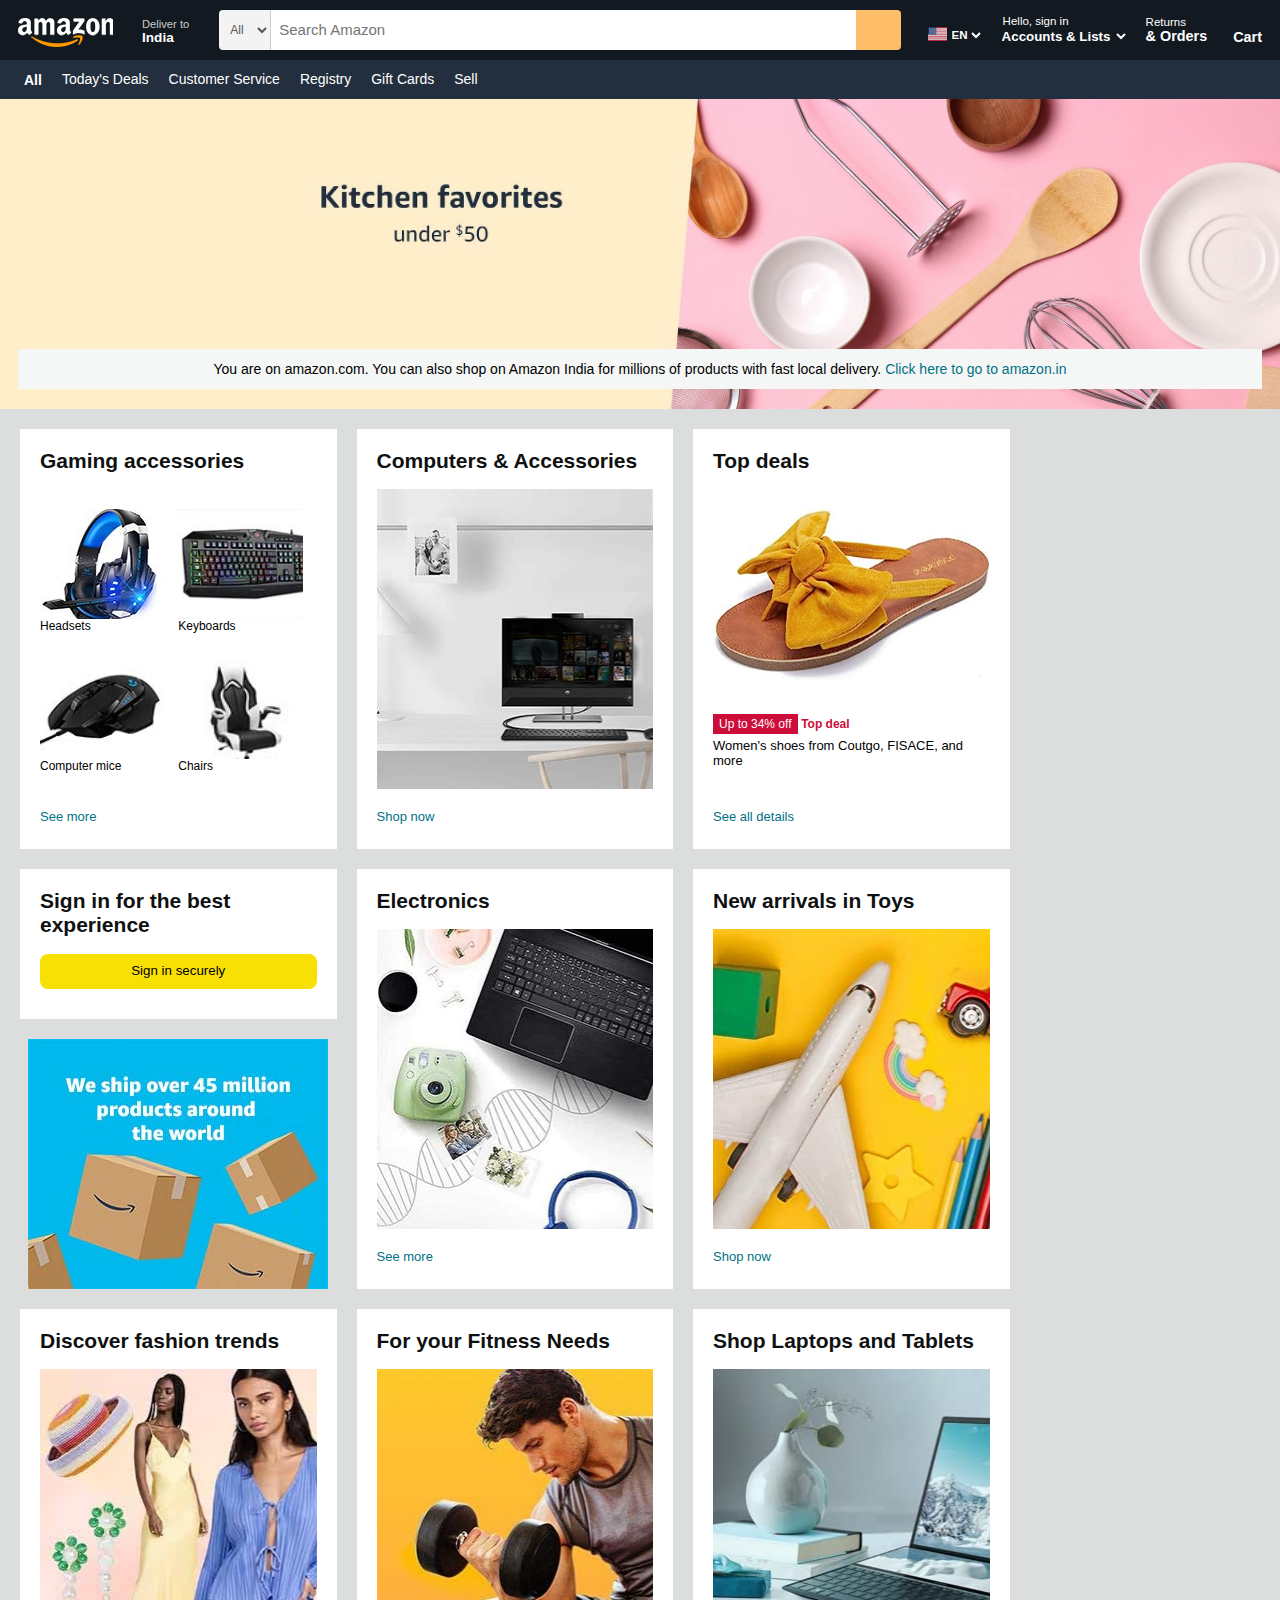
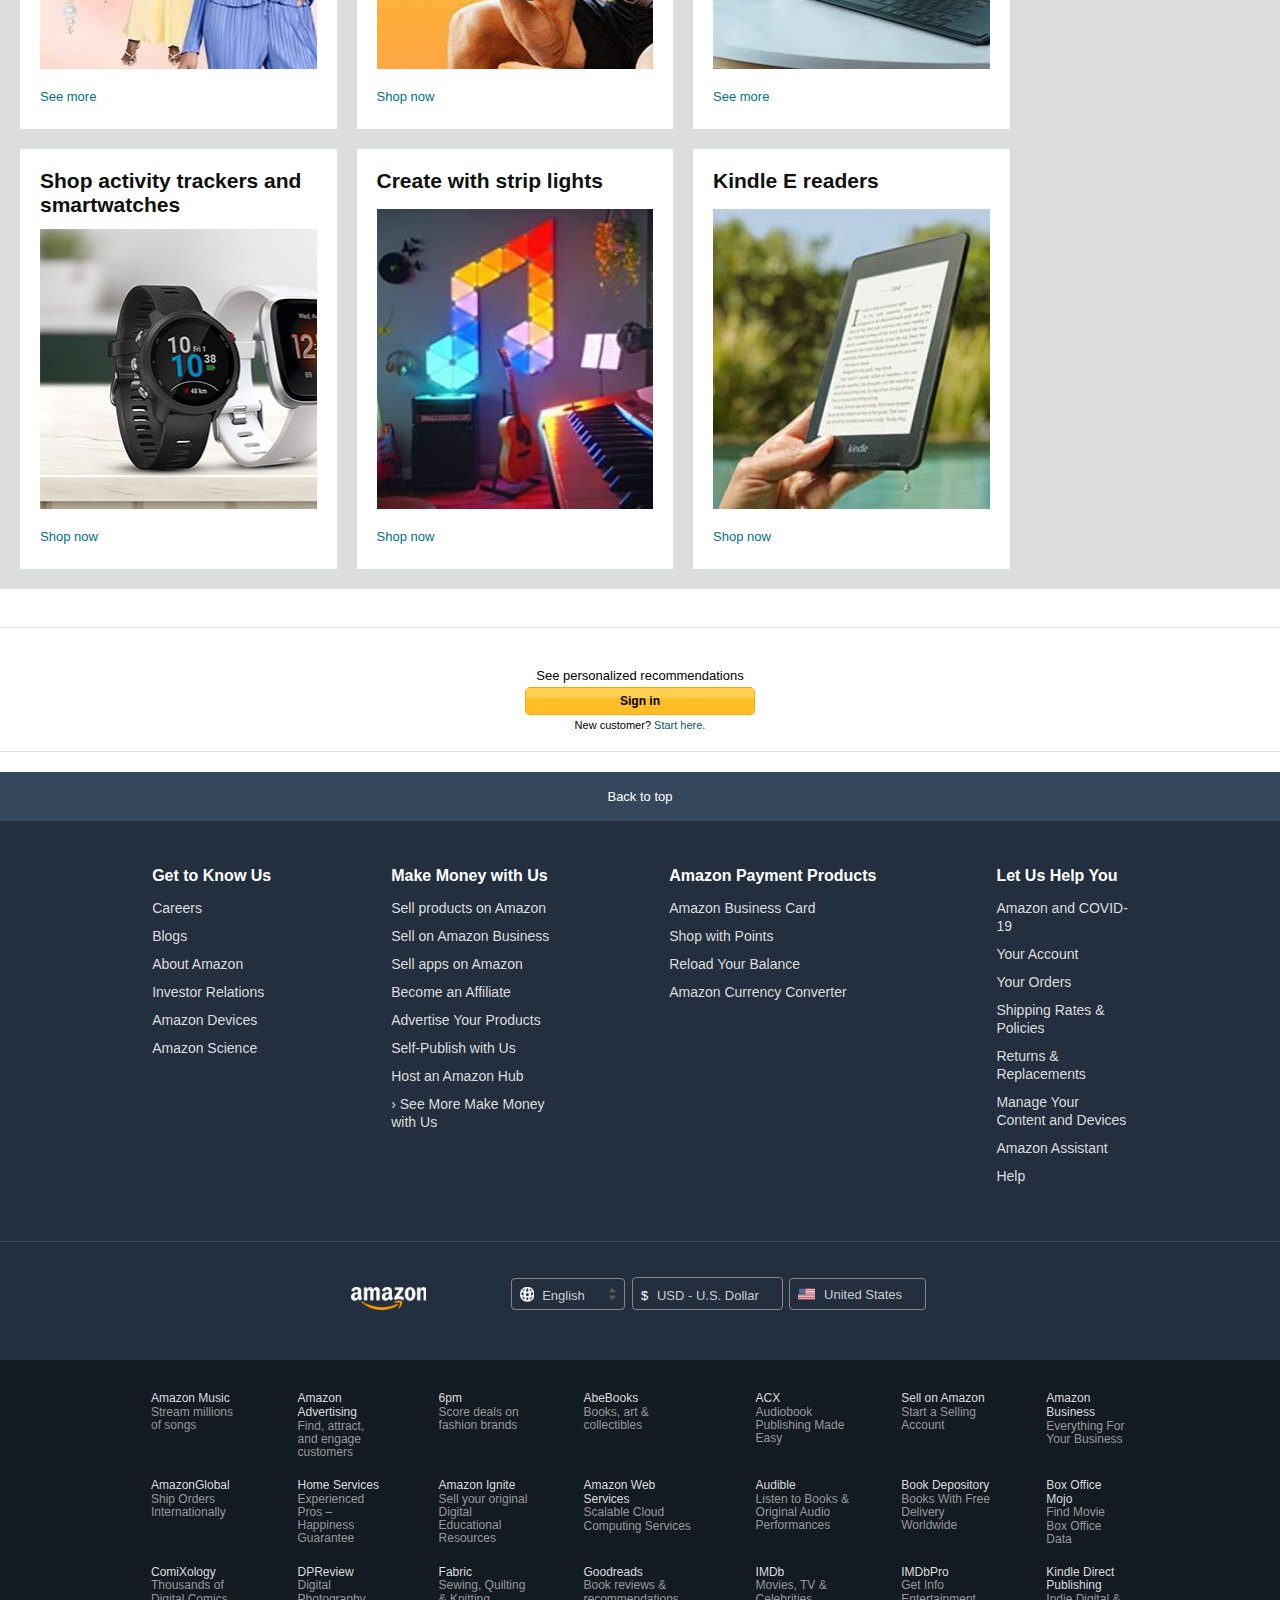
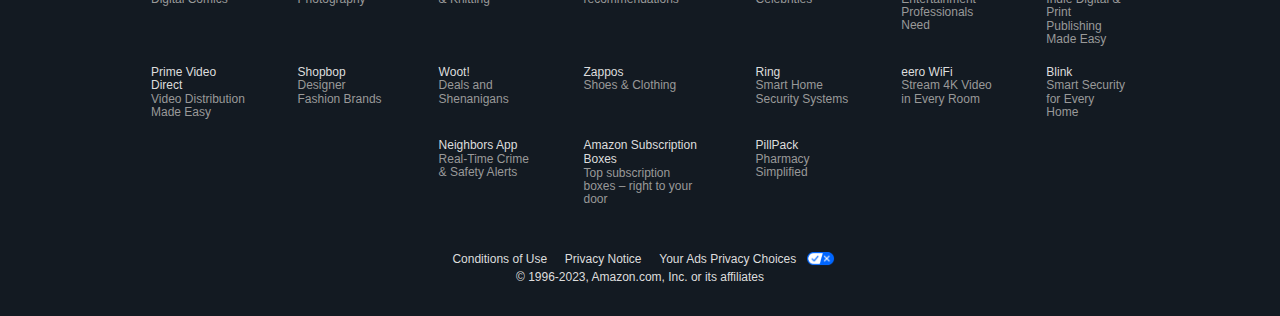
<file: index.html>
<!DOCTYPE html>
<html lang="en">
<head>
    <meta charset="UTF-8">
    <meta http-equiv="X-UA-Compatible" content="IE=edge">
    <meta name="viewport" content="width=device-width, initial-scale=1.0">
    <title>Amazon clone</title>
    <link rel="stylesheet" href="https://cdnjs.cloudflare.com/ajax/libs/font-awesome/6.4.0/css/all.min.css" integrity="sha512-iecdLmaskl7CVkqkXNQ/ZH/XLlvWZOJyj7Yy7tcenmpD1ypASozpmT/E0iPtmFIB46ZmdtAc9eNBvH0H/ZpiBw==" crossorigin="anonymous" referrerpolicy="no-referrer" />
    <link rel="stylesheet" href="style.css">
</head>
<body>
    <div id:"page">
    <header>

        <div class="navbar">

            <div class="nav-left navbar">
                <div class="'amazon' nav"><a href="https://www.amazon.com/"><div class="logo border"><div class="logopic"></div></div></a></div>
                <div class="location border">
                    <div class="loc-sym"><i class="fa-solid fa-location-dot"></i></div>
                    <div class="loc-inf" style="margin-right:5px">
                        <p class="to">Deliver to</p>
                        <p class="place">India</p>
                    </div>
                </div>
            </div>

            <div class="search navbar">
                <div class="searchbar">
                    <div class="search-select"><select name="category" id="select category"><option>All</option></select></div>
                    <div class="search-input"><input type="text" placeholder="Search Amazon"></div>
                    <div class="search-button"><button><i class="fa-solid fa-magnifying-glass"></i></button></div>
                </div>
            </div>

            <div class="lang border">
                <div class="flag"></div>
                <select>
                    <option>EN</option>
                </select>
            </div>

            <div class="signin border">
                <p>Hello, sign in</p>
                <select>
                    <option>
                        Accounts & Lists
                    </option>
                </select>
            </div>

            <div class="retorders border">
                <p class="returns">Returns</p>
                <p class="orders">& Orders</p>
            </div>

            <div class="cart border">
                <div class="cartlogo"><i class="fa-solid fa-cart-shopping"></i></div>
                <p>Cart</p>
            </div>

        </div>

        <div class="panel">
            <div class="options">
                <div class="All border"><i class="fa-solid fa-bars"></i>All</div>
                <p class="border">Today's Deals</p>
                <p class="border">Customer service</p>
                <p class="border">Registry</p>
                <p class="border">gift cards</p>
                <p class="border">sell</p>
            </div>
        </div>
    
    </header>
    <section class="content">

        <div class="hero">
            <a id="herolink" href="https://www.amazon.com/s?k=kitchen&rh=p_36%3A-5000&_encoding=UTF8&crid=3T9EH9JRSQV3Q&pd_rd_r=b21d487d-eb4d-46ff-9437-5f9830f3f4e5&pd_rd_w=xRgkP&pd_rd_wg=AgxT0&pf_rd_p=6495adb3-7346-40dc-9baa-c15e82da1fd7&pf_rd_r=EFA6SX6X8SFXV5DTZ573&qid=1686341204&rnid=386465011&sprefix=kitchen%2Caps%2C162&ref=pd_gw_unk"><div id="herolink"></div></a>
            <div class="herotxt">
                <p>You are on amazon.com. You can also shop on Amazon India for millions of products with fast local delivery.
                <a href="https://www.amazon.in/?ref=aisgw_intl_stripe_in">Click here to go to amazon.in</a></p>
            </div>
        </div>

        <div class="contentsection">

            <div class="box">
                <h2>Gaming accessories</h2>
                <div class="items game">
                    <a href="https://www.amazon.com/s?k=gaming+headsets&pd_rd_r=6a30ba29-97d3-4631-b736-af09f21a4bb1&pd_rd_w=kmcFr&pd_rd_wg=Wn83r&pf_rd_p=12129333-2117-4490-9c17-6d31baf0582a&pf_rd_r=KD8485306F1CSF0477N8&ref=pd_gw_unk"><div class="headset"></div><p>Headsets</p></a>
                    <a href="https://www.amazon.com/s?k=gaming+mouse&pd_rd_r=6a30ba29-97d3-4631-b736-af09f21a4bb1&pd_rd_w=kmcFr&pd_rd_wg=Wn83r&pf_rd_p=12129333-2117-4490-9c17-6d31baf0582a&pf_rd_r=KD8485306F1CSF0477N8&ref=pd_gw_unk"><div class="mice"></div><p>Computer mice</p></a>
                    <a href="https://www.amazon.com/s?k=gaming+keyboard&pd_rd_r=6a30ba29-97d3-4631-b736-af09f21a4bb1&pd_rd_w=kmcFr&pd_rd_wg=Wn83r&pf_rd_p=12129333-2117-4490-9c17-6d31baf0582a&pf_rd_r=KD8485306F1CSF0477N8&ref=pd_gw_unk"><div class="keyboard"></div><p>Keyboards</p></a>
                    <a href="https://www.amazon.com/s?k=gaming+chairs&pd_rd_r=6a30ba29-97d3-4631-b736-af09f21a4bb1&pd_rd_w=kmcFr&pd_rd_wg=Wn83r&pf_rd_p=12129333-2117-4490-9c17-6d31baf0582a&pf_rd_r=KD8485306F1CSF0477N8&ref=pd_gw_unk"><div class="chairs"></div><p>Chairs</p></a>
                </div>
                <a href="https://www.amazon.com/b?node=23508887011&pf_rd_r=NDX1NRS4V89JHSKTRHM5&pf_rd_p=12129333-2117-4490-9c17-6d31baf0582a&pd_rd_r=50fea544-c6dd-402d-8147-ef53af3f2654&pd_rd_w=xqJVJ&pd_rd_wg=hiuyq&ref_=pd_gw_unk"><div>See more</div></a>
            </div>

            <div class="box">
                <h2>Computers & Accessories</h2>
                <div class="items"><a href="https://www.amazon.com/s?k=computers+and+accessories&sprefix=computers+and+,aps,344&ref=nb_sb_ss_ts-doa-p_1_14"><div class="comp"></div></a></div>
                <a href="https://www.amazon.com/s?k=computers+and+accessories&sprefix=computers+and+%2Caps%2C344&ref=nb_sb_ss_ts-doa-p_1_14"><div>Shop now</div></a>
            </div>

            <div class="box">
                <h2>Top deals</h2>
                <a id="topda" href="https://www.amazon.com/deal/86924c50/?_encoding=UTF8&moreDeals=a192ebd8%2C762c493b%2C918396e7%2Cf6ea50ea%2C64f189a5%2C25be8738%2Cd8be7665%2C7659dee4%2Ce451f4e0%2C3ec564f3%2Ccc7dd8d0%2C4c9ead63%2C64662fae&_ref=dlx_gate_dd_dcl_tlt_25be8738_dt&pd_rd_w=ohLDj&content-id=amzn1.sym.def2f06c-d9a7-4927-8433-aa333a9fca53&pf_rd_p=def2f06c-d9a7-4927-8433-aa333a9fca53&pf_rd_r=WJC20XKQH4K8BRQEDJVA&pd_rd_wg=qPRf1&pd_rd_r=fbaaafd5-9351-4f66-905f-695e01413b3d&ref_=pd_gw_unk"><div class="topd items">
                    <div class="topdeal"></div>
                    <span class="topdeal-red">
                        <span class="redbox">Up to 34% off</span>
                        <span class="redtxt">Top deal</span>
                    </span>
                    <p>Women's shoes from Coutgo, FISACE, and more</p>
                </div></a>
                <a href="https://www.amazon.com/gp/goldbox/?ie=UTF8&ref_=nav_cs_gb&_ref=dlx_gate_dd_dcl_vai_dt&pd_rd_w=ARAet&content-id=amzn1.sym.def2f06c-d9a7-4927-8433-aa333a9fca53&pf_rd_p=def2f06c-d9a7-4927-8433-aa333a9fca53&pf_rd_r=NDX1NRS4V89JHSKTRHM5&pd_rd_wg=hiuyq&pd_rd_r=50fea544-c6dd-402d-8147-ef53af3f2654"><div>See all details</div></a>
            </div>

            <div class="box sig1">
                <!-- <h2>Health & Personal Care</h2>
                <div class="items"><div class="health"></div></div>
                <a href="https://www.amazon.com/s?i=specialty-aps&bbn=16225006011&rh=n%3A%2116225006011%2Cn%3A3777891&_encoding=UTF8&content-id=amzn1.sym.eab778f7-37cf-4c6b-9552-5370900592a9&pd_rd_r=50fea544-c6dd-402d-8147-ef53af3f2654&pd_rd_w=SyAvo&pd_rd_wg=hiuyq&pf_rd_p=eab778f7-37cf-4c6b-9552-5370900592a9&pf_rd_r=NDX1NRS4V89JHSKTRHM5&ref=pd_gw_unk"><div>Shop now</div></a> -->
                <div class="sig2">
                    <h2>Sign in for the best experience</h2>
                    <a href="https://www.amazon.com/ap/signin?openid.mode=checkid_setup&openid.ns=http%3A%2F%2Fspecs.openid.net%2Fauth%2F2.0&openid.return_to=https%3A%2F%2Fwww.amazon.com%2Fref%3Dgw_sgn_ib%3F_encoding%3DUTF8%26pf_rd_p%3Df6fa1414-9a03-4a77-b33f-48ca75d19e5a%26pd_rd_wg%3DovQr7%26pf_rd_r%3DR3B9W7VB21EW4STX1FW7%26content-id%3Damzn1.sym.f6fa1414-9a03-4a77-b33f-48ca75d19e5a%26pd_rd_w%3DFeTLU%26painterId%3Dsign-in-v2%26pd_rd_r%3Df82fed04-9104-424b-9822-6a784595a5d6&openid.assoc_handle=usflex&openid.pape.max_auth_age=0&pf_rd_r=KD8485306F1CSF0477N8&pf_rd_p=f6fa1414-9a03-4a77-b33f-48ca75d19e5a&pd_rd_r=6a30ba29-97d3-4631-b736-af09f21a4bb1&pd_rd_w=KBJL1&pd_rd_wg=Wn83r&ref_=pd_gw_unk"><button class="signin-button">Sign in securely</button></a>
                </div>
                <div class="sig3">
                    <a href="https://www.amazon.com/b?node=20338496011&pf_rd_r=KD8485306F1CSF0477N8&pf_rd_p=065954c4-0ac1-4828-af9d-e0837e56f827&pd_rd_r=6a30ba29-97d3-4631-b736-af09f21a4bb1&pd_rd_w=l8p0I&pd_rd_wg=Wn83r&ref_=pd_gw_unk"><div class="add"><img src="adds.jpg"></div></a>
                </div>
            </div>

            <div class="box">
                <h2>Electronics</h2>
                <div class="items"><a href="https://www.amazon.com/s?k=electronics&crid=FLL0B7RJH8B4&sprefix=electronic,aps,435&ref=nb_sb_noss_1"><div class="electronics"></div></a></div>
                <a href="https://www.amazon.com/s?k=electronics&crid=FLL0B7RJH8B4&sprefix=electronic%2Caps%2C435&ref=nb_sb_noss_1"><div>See more</div></a>
            </div>

            <div class="box">
                <h2>New arrivals in Toys</h2>
                <div class="items"><a href="https://www.amazon.com/s?k=toys&s=date-desc-rank&_encoding=UTF8&content-id=amzn1.sym.779cadfb-bc4d-465d-931f-0b68c1ba5cd5&pd_rd_r=d4f8fa58-ef2f-4106-bdeb-706d2cc166b7&pd_rd_w=sByMv&pd_rd_wg=MUJob&pf_rd_p=779cadfb-bc4d-465d-931f-0b68c1ba5cd5&pf_rd_r=KD8485306F1CSF0477N8&qid=1632870778&ref=pd_gw_unk"><div class="toys"></div></a></div>
                <a href="https://www.amazon.com/s?k=toys&s=date-desc-rank&_encoding=UTF8&content-id=amzn1.sym.779cadfb-bc4d-465d-931f-0b68c1ba5cd5&pd_rd_r=39ae0435-a454-4107-9173-f22cdc01f3f2&pd_rd_w=z51E4&pd_rd_wg=dhEbY&pf_rd_p=779cadfb-bc4d-465d-931f-0b68c1ba5cd5&pf_rd_r=V8JSE3A922CA5CWH7SF4&qid=1632870778&ref=pd_gw_unk"><div>Shop now</div></a>
            </div>

            <div class="box">
                <h2>Discover fashion trends</h2>
                <div class="items"><a href="https://www.amazon.com/s?k=spring+fashion+trends&_encoding=UTF8&content-id=amzn1.sym.b14a5e39-de66-4033-bb36-c04fed7f5597&crid=27JAPFCJF50YO&pd_rd_r=5dfb1f29-22a8-47e2-8374-dce56b0127a9&pd_rd_w=1NbA8&pd_rd_wg=ry27o&pf_rd_p=b14a5e39-de66-4033-bb36-c04fed7f5597&pf_rd_r=EFA6SX6X8SFXV5DTZ573&sprefix=spring+fashion+trends%2Caps%2C174&ref=pd_gw_unk"><div class="clothes"></div></a></div>
                <a href="https://www.amazon.com/s?k=spring+fashion+trends&_encoding=UTF8&content-id=amzn1.sym.b14a5e39-de66-4033-bb36-c04fed7f5597&crid=27JAPFCJF50YO&pd_rd_r=39ae0435-a454-4107-9173-f22cdc01f3f2&pd_rd_w=diayd&pd_rd_wg=dhEbY&pf_rd_p=b14a5e39-de66-4033-bb36-c04fed7f5597&pf_rd_r=V8JSE3A922CA5CWH7SF4&sprefix=spring+fashion+trends%2Caps%2C174&ref=pd_gw_unk"><div>See more</div></a>
            </div>

            <div class="box">
                <h2>For your Fitness Needs</h2>
                <div class="items"><a href="https://www.amazon.com/s?k=work+from+home+fitness&_encoding=UTF8&content-id=amzn1.sym.2c73d1ae-9178-422f-ae3b-1b5628bd95bb&pd_rd_r=5dfb1f29-22a8-47e2-8374-dce56b0127a9&pd_rd_w=Gjpei&pd_rd_wg=ry27o&pf_rd_p=2c73d1ae-9178-422f-ae3b-1b5628bd95bb&pf_rd_r=EFA6SX6X8SFXV5DTZ573&ref=pd_gw_unk"><div class="fitness"></div></a></div>
                <a href="https://www.amazon.com/s?k=work+from+home+fitness&_encoding=UTF8&content-id=amzn1.sym.2c73d1ae-9178-422f-ae3b-1b5628bd95bb&pd_rd_r=39ae0435-a454-4107-9173-f22cdc01f3f2&pd_rd_w=zCrFC&pd_rd_wg=dhEbY&pf_rd_p=2c73d1ae-9178-422f-ae3b-1b5628bd95bb&pf_rd_r=V8JSE3A922CA5CWH7SF4&ref=pd_gw_unk"><div>Shop now</div></a>
            </div>

            <div class="box">
                <h2>Shop Laptops and Tablets</h2>
                <div class="items"><a href="https://www.amazon.com/s?bbn=16225007011&rh=n%3A16225007011%2Cn%3A13896617011&dc&_encoding=UTF8&content-id=amzn1.sym.5b7fc375-ab40-4cc0-8c62-01d4de8b648d&fst=as%3Aoff&pd_rd_r=5dfb1f29-22a8-47e2-8374-dce56b0127a9&pd_rd_w=f5b6C&pd_rd_wg=ry27o&pf_rd_p=5b7fc375-ab40-4cc0-8c62-01d4de8b648d&pf_rd_r=EFA6SX6X8SFXV5DTZ573&qid=1602294815&rnid=16225007011&ref=pd_gw_unk"><div class="laptops"></div></a></div>
                <a href="https://www.amazon.com/s?bbn=16225007011&rh=n%3A16225007011%2Cn%3A13896617011&dc&_encoding=UTF8&content-id=amzn1.sym.5b7fc375-ab40-4cc0-8c62-01d4de8b648d&fst=as%3Aoff&pd_rd_r=39ae0435-a454-4107-9173-f22cdc01f3f2&pd_rd_w=W1aYO&pd_rd_wg=dhEbY&pf_rd_p=5b7fc375-ab40-4cc0-8c62-01d4de8b648d&pf_rd_r=V8JSE3A922CA5CWH7SF4&qid=1602294815&rnid=16225007011&ref=pd_gw_unk"><div>See more</div></a>
            </div>

            <div class="box">
                <h2>Shop activity trackers and smartwatches</h2>
                <div class="items"><a class="smartwatches" href="https://www.amazon.com/s?k=activity+trackers+and+smartwatches&_encoding=UTF8&content-id=amzn1.sym.33f8f65b-b95c-44af-8b89-e59e69e79828&pd_rd_r=5dfb1f29-22a8-47e2-8374-dce56b0127a9&pd_rd_w=pV6Vi&pd_rd_wg=ry27o&pf_rd_p=33f8f65b-b95c-44af-8b89-e59e69e79828&pf_rd_r=EFA6SX6X8SFXV5DTZ573&ref=pd_gw_unk"></a></div>
                <a href="https://www.amazon.com/s?k=activity+trackers+and+smartwatches&_encoding=UTF8&content-id=amzn1.sym.33f8f65b-b95c-44af-8b89-e59e69e79828&pd_rd_r=39ae0435-a454-4107-9173-f22cdc01f3f2&pd_rd_w=fITII&pd_rd_wg=dhEbY&pf_rd_p=33f8f65b-b95c-44af-8b89-e59e69e79828&pf_rd_r=V8JSE3A922CA5CWH7SF4&ref=pd_gw_unk"><div>Shop now</div></a>
            </div>

            <div class="box">
                <h2>Create with strip lights</h2>
                <div class="items"><a href="https://www.amazon.com/s?k=strip+lighting&_encoding=UTF8&content-id=amzn1.sym.7738c60e-a1c7-4678-9812-5d82959d511c&pd_rd_r=5dfb1f29-22a8-47e2-8374-dce56b0127a9&pd_rd_w=9HwYr&pd_rd_wg=ry27o&pf_rd_p=7738c60e-a1c7-4678-9812-5d82959d511c&pf_rd_r=EFA6SX6X8SFXV5DTZ573&ref=pd_gw_unk"><div class="lights"></div></a></div>
                <a href="https://www.amazon.com/s?k=strip+lighting&_encoding=UTF8&content-id=amzn1.sym.7738c60e-a1c7-4678-9812-5d82959d511c&pd_rd_r=39ae0435-a454-4107-9173-f22cdc01f3f2&pd_rd_w=Wt3Pq&pd_rd_wg=dhEbY&pf_rd_p=7738c60e-a1c7-4678-9812-5d82959d511c&pf_rd_r=V8JSE3A922CA5CWH7SF4&ref=pd_gw_unk"><div>Shop now</div></a>
            </div>

            <div class="box">
                <h2>Kindle E readers</h2>
                <div class="items"><a href="https://www.amazon.com/s?k=Kindle+E-readers&_encoding=UTF8&content-id=amzn1.sym.b9deb6fa-f7f0-4f9b-bfa0-824f28f79589&pd_rd_r=5dfb1f29-22a8-47e2-8374-dce56b0127a9&pd_rd_w=tqo1R&pd_rd_wg=ry27o&pf_rd_p=b9deb6fa-f7f0-4f9b-bfa0-824f28f79589&pf_rd_r=EFA6SX6X8SFXV5DTZ573&ref=pd_gw_unk"><div class="kindle"></div></a></div>
                <a href="https://www.amazon.com/s?k=Kindle+E-readers&_encoding=UTF8&content-id=amzn1.sym.b9deb6fa-f7f0-4f9b-bfa0-824f28f79589&pd_rd_r=39ae0435-a454-4107-9173-f22cdc01f3f2&pd_rd_w=0Pbo5&pd_rd_wg=dhEbY&pf_rd_p=b9deb6fa-f7f0-4f9b-bfa0-824f28f79589&pf_rd_r=V8JSE3A922CA5CWH7SF4&ref=pd_gw_unk"><div>Shop now</div></a>
            </div>
        </div>

    </section>
    <br>    
    <footer>

        <div class="signin-panel">
            <div class="final-signin">
                <p class="onep">See personalized recommendations</p>
                <button>
                    <a href="https://www.amazon.com/ap/signin?openid.mode=checkid_setup&openid.ns=http%3A%2F%2Fspecs.openid.net%2Fauth%2F2.0&openid.return_to=https%3A%2F%2Fwww.amazon.com%2Fref%3Drhf_sign_in&openid.assoc_handle=usflex&openid.pape.max_auth_age=0">
                        <p>Sign in</p>
                        <div class="orange1"></div>
                        <div class="orange2"></div>
                    </a>
                </button>
                <p class="twop">New customer? <a href="https://www.amazon.com/ap/register?openid.mode=checkid_setup&openid.ns=http%3A%2F%2Fspecs.openid.net%2Fauth%2F2.0&openid.return_to=https%3A%2F%2Fwww.amazon.com%2Fref%3Drhf_sign_in&openid.assoc_handle=usflex">Start here.</a></p>
            </div>
        </div>

        <div id="footer">

            <a href="#" class="backtotop">
                Back to top
            </a>
            
            <div style="background-color: #232f3e">
            <div style="display: table; margin: auto;">
            <div class="moreoptions">
                <div class="list1 list">
                    <p>Get to Know Us</p>
                    <ul>
                    <li><a href="#">Careers</a></li>
                    <li><a href="#">Blogs</a></li>
                    <li><a href="#">About Amazon</a></li>
                    <li><a href="#">Investor Relations</a></li>
                    <li><a href="#">Amazon Devices</a></li>
                    <li><a href="#">Amazon Science</a></li>
                    </ul>
                </div>
                <div class="listspace"></div>
                <div class="list2 list">
                    <p class="lh">Make Money with Us</p>
                    <ul>
                    <li><a href="#">Sell products on Amazon</a></li>
                    <li><a href="#">Sell on Amazon Business</a></li>
                    <li><a href="#">Sell apps on Amazon</a></li>
                    <li><a href="#">Become an Affiliate</a></li>
                    <li><a href="#">Advertise Your Products</a></li>
                    <li><a href="#">Self-Publish with Us</a></li>
                    <li><a href="#">Host an Amazon Hub</a></li>
                    <li><a href="#">› See More Make Money<br>with Us</a></li>
                    </ul>
                </div>
                <div class="listspace"></div>
                <div class="list3 list">
                    <p class="lh">Amazon Payment Products</p>
                    <ul>
                    <li><a href="#">Amazon Business Card</a></li>
                    <li><a href="#">Shop with Points</a></li>
                    <li><a href="#">Reload Your Balance</a></li>
                    <li><a href="#">Amazon Currency Converter</a></li>
                    </ul>
                </div>
                <div class="listspace"></div>
                <div class="list5 list">
                    <p class="lh">Let Us Help You</p>
                    <ul>
                    <li><a href="#">Amazon and COVID-<br>19</a></li>
                    <li><a href="#">Your Account</a></li>
                    <li><a href="#">Your Orders</a></li>
                    <li><a href="#">Shipping Rates &<br>Policies</a></li>
                    <li><a href="#">Returns &<br>Replacements</a></li>
                    <li><a href="#">Manage Your<br>Content and Devices</a></li>
                    <li><a href="#">Amazon Assistant</a></li>
                    <li><a href="#">Help</a></li>
                    </ul>
                </div>
           </div>
           </div>
           </div>

           <div class="fogo">
                <span class="logop"><a href="https://www.amazon.com/?ref_=footer_logo"><div id="l"></div></a></span>
                <a href="https://www.amazon.com/customer-preferences/edit?ie=UTF8&preferencesReturnUrl=%2F&ref_=footer_lang" class="felect">
                    <span class="globe"></span>
                    <span class="english">English</span>
                    <span class="scroll"></span>
                </a>
                <a href="https://www.amazon.com/customer-preferences/edit?ie=UTF8&ref_=footer_cop&preferencesReturnUrl=%2F" class="felect">
                    <span class="dollar">$</span>
                    <span class="usd">USD - U.S. Dollar</span>
                </a>
                <a href="https://www.amazon.com/customer-preferences/country?ie=UTF8&preferencesReturnUrl=%2F&ref_=footer_icp_cp" class="felect">
                    <span class="usflag"></span>
                    <span class="usa">United States</span>
                </a>
           </div>

           <div class="table">

                <table class="lastable">
                    
                    <tr>
                        <td>
                            <a href="#">
                                Amazon Music
                                <span>
                                    Stream millions of songs
                                </span>
                            </a>
                        </td>
                        <td class="tdspace"></td>
                        <td>
                            <a href="#">
                                Amazon Advertising
                                <span>
                                    Find, attract, and engage customers
                                </span>
                            </a>
                        </td>
                        <td class="tdspace"></td>
                        <td>
                            <a href="#">
                                6pm
                                <span>
                                    Score deals on fashion brands
                                </span>
                            </a>
                        </td>
                        <td class="tdspace"></td>
                        <td>
                            <a href="#">
                                AbeBooks
                                <span>
                                    Books, art & collectibles
                                </span>
                            </a>
                        </td>
                        <td class="tdspace"></td>
                        <td>
                            <a href="#">
                                ACX
                                <span>
                                    Audiobook Publishing Made Easy
                                </span>
                            </a>
                        </td>
                        <td class="tdspace"></td>
                        <td>
                            <a href="#">
                                Sell on Amazon
                                <span>
                                    Start a Selling Account
                                </span>
                            </a>
                        </td>
                        <td class="tdspace"></td>
                        <td>
                            <a href="#">
                                Amazon Business
                                <span>
                                    Everything For Your Business
                                </span>
                            </a>
                        </td>
                    </tr>

                    <tr><td class="trspace"></td></tr>

                    <tr>
                        <td>
                            <a href="#">
                                AmazonGlobal
                                <span>
                                    Ship Orders Internationally
                                </span>
                            </a>
                        </td>
                        <td class="tdspace"></td>
                        <td>
                            <a href="#">
                                Home Services
                                <span>
                                    Experienced Pros – Happiness Guarantee
                                </span>
                            </a>
                        </td>
                        <td class="tdspace"></td>
                        <td>
                            <a href="#">
                                Amazon Ignite
                                <span>
                                    Sell your original Digital Educational Resources
                                </span>
                            </a>
                        </td>
                        <td class="tdspace"></td>
                        <td>
                            <a href="#">
                                Amazon Web Services
                                <span>
                                    Scalable Cloud Computing Services
                                </span>
                            </a>
                        </td>
                        <td class="tdspace"></td>
                        <td>
                            <a href="#">
                                Audible
                                <span>
                                    Listen to Books & Original Audio Performances
                                </span>
                            </a>
                        </td>
                        <td class="tdspace"></td>
                        <td>
                            <a href="#">
                                Book Depository
                                <span>
                                    Books With Free Delivery Worldwide
                                </span>
                            </a>
                        </td>
                        <td class="tdspace"></td>
                        <td>
                            <a href="#">
                                Box Office Mojo
                                <span>
                                    Find Movie Box Office Data
                                </span>
                            </a>
                        </td>
                    </tr>

                    <tr><td class="trspace"></td></tr>

                    <tr>
                        <td>
                            <a href="#">
                                ComiXology
                                <span>
                                    Thousands of Digital Comics
                                </span>
                            </a>
                        </td>
                        <td class="tdspace"></td>
                        <td>
                            <a href="#">
                                DPReview
                                <span>
                                    Digital Photography
                                </span>
                            </a>
                        </td>
                        <td class="tdspace"></td>
                        <td>
                            <a href="#">
                                Fabric
                                <span>
                                    Sewing, Quilting & Knitting
                                </span>
                            </a>
                        </td>
                        <td class="tdspace"></td>
                        <td>
                            <a href="#">
                                Goodreads
                                <span>
                                    Book reviews & recommendations
                                </span>
                            </a>
                        </td>
                        <td class="tdspace"></td>
                        <td>
                            <a href="#">
                                IMDb
                                <span>
                                    Movies, TV & Celebrities
                                </span>
                            </a>
                        </td>
                        <td class="tdspace"></td>
                        <td>
                            <a href="#">
                                IMDbPro
                                <span>
                                    Get Info<br>Entertainment Professionals Need
                                </span>
                            </a>
                        </td>
                        <td class="tdspace"></td>
                        <td>
                            <a href="#">
                                Kindle Direct Publishing
                                <span>
                                    Indie Digital & Print Publishing Made Easy
                                </span>
                            </a>
                        </td>
                    </tr>

                    <tr><td class="trspace"></td></tr>

                    <tr>
                        <td>
                            <a href="#">
                                Prime Video Direct
                                <span>
                                    Video Distribution Made Easy
                                </span>
                            </a>
                        </td>
                        <td class="tdspace"></td>
                        <td>
                            <a href="#">
                                Shopbop
                                <span>
                                    Designer Fashion Brands
                                </span>
                            </a>
                        </td>
                        <td class="tdspace"></td>
                        <td>
                            <a href="#">
                                Woot!
                                <span>
                                    Deals and Shenanigans
                                </span>
                            </a>
                        </td>
                        <td class="tdspace"></td>
                        <td>
                            <a href="#">
                                Zappos
                                <span>
                                    Shoes & Clothing
                                </span>
                            </a>
                        </td>
                        <td class="tdspace"></td>
                        <td>
                            <a href="#">
                                Ring
                                <span>
                                    Smart Home Security Systems
                                </span>
                            </a>
                        </td>
                        <td class="tdspace"></td>
                        <td>
                            <a href="#">
                                eero WiFi
                                <span>
                                    Stream 4K Video in Every Room
                                </span>
                            </a>
                        </td>
                        <td class="tdspace"></td>
                        <td>
                            <a href="#">
                                Blink
                                <span>
                                    Smart Security for Every Home
                                </span>
                            </a>
                        </td>
                    </tr>

                    <tr><td class="trspace"></td></tr>

                    <tr>
                        <td>
                            <a href="#">
                                <br>
                                <span>
                                    <br>
                                </span>
                            </a>
                        </td>
                        <td class="tdspace"></td>                        
                        <td>
                            <a href="#">
                                <br>
                                <span>
                                    <br>
                                </span>
                            </a>
                        </td>
                        <td class="tdspace"></td>
                        <td>
                            <a href="#">
                                Neighbors App
                                <span>
                                    Real-Time Crime & Safety Alerts
                                </span>
                            </a>
                        </td>
                        <td class="tdspace"></td>
                        <td>
                            <a href="#">
                                Amazon Subscription Boxes
                                <span>
                                    Top subscription boxes – right to your door
                                </span>
                            </a>
                        </td>
                        <td class="tdspace"></td>
                        <td>
                            <a href="#">
                                PillPack
                                <span>
                                    Pharmacy Simplified
                                </span>
                            </a>
                        </td>
                        <td class="tdspace"></td>
                        <td>
                            <a href="#">
                                <br>
                                <span>
                                    <br>
                                </span>
                            </a>
                        </td>
                        <td class="tdspace"></td>
                        <td>
                            <a href="#">
                                <br>
                                <span>
                                    <br>
                                </span>
                            </a>
                        </td>
                    </tr>

                </table>

           </div>

           <div class="last">
                <p>
                    <a href="#">Conditions of Use</a>
                    <a href="#">Privacy Notice</a>
                    <a href="#">Your Ads Privacy Choices</a>
                    <span class="blite"></span>
                </p>
                <p>
                    © 1996-2023, Amazon.com, Inc. or its affiliates
                </p>
           </div>

        </div>
    </footer>
</div>

</body>
</html>
</file>
<file: style.css>
*
{
    margin: 0;
    font-family: Arial;
    border: border-box;
}

/* navbar */

.navbar
{
    height: 60px;
    background-color: #131921;
    color: white;
    display: flex;
    justify-content: space-evenly;
    align-items: center;
}

.nav-left{
    height: 60px;
    display: flex;
    justify-content: space-evenly;
    align-items: center;
}
.nav
{
    height: 100%;
}

.border
{
    border: 1px solid transparent;
}
.border:hover
{
    border: 1px solid white;
    border-radius: 2px;
}

.logo
{
    padding-left: 5px;
    padding-right: 6px;
    padding-bottom: 8px;
    margin: 4px 0px 0px 12px;
}
.logopic
{
    width: 99px;
    height: 29px;
    background-image: url("amazon.png");
    background-size: contain;
    background-repeat: no-repeat;
    margin-top: 13px;
}

.location
{
    display: flex;
    padding: 8px 7px 8px 0px;
    margin: 5px 3px 5px 5px;
}
.loc-sym
{   
    padding-top: 1rem;
    padding-left: 8px;
    margin-right: 4px;
}
.to
{
    font-size: .7rem;
    margin-top: 3px;
    color: #cccccc;
}
.place
{
    font-size: .85rem;
    font-weight: 700;
}

/* search bar */
.search
{
    flex-grow: 1;
    padding: 0px 6px 0px 4px;
}
.searchbar
{
    height: 40px;
    display: flex;
    margin: 10px;
    border-radius: 4px;
    flex-grow: 1;
}
/* .searchbar:hover
{
    border: 1px solid orange;
    border-radius: 4px;
} */
.search-select{
    border-right: 1px solid #cdcdcd;
}
.search-select:hover select{
    background-color: #dbdbdb;
}
.search-select select
{
    height: 40px;
    width: 51px;
    font-size: 12px;
    border: none;
    border-top-left-radius: 4px;
    border-bottom-left-radius: 4px;
    text-align: left;
    padding: 0px 7px;
    color: #555;
    background-color: #f3f3f3;
}
.search-input input
{
    height: 38px;
    font-size: 15px;
    border: none;
    padding: 0px 8px 2px;  
    width: 100%;
}
.search-input
{
    flex-grow: 1;
    padding-right: 18px;
    background-color: white;
}
@media (max-width: 1100px){
    .search-input{
        width: 335px;
    }
}
.search-button button
{
    height: 40px;
    width: 45px;
    background-color: #febd69;
    border: none;
    border-top-right-radius: 4px;
    border-bottom-right-radius: 4px;
}
.search-button :hover{
    background-color: #f7a841;
}
.search-button button i
{
    font-size: 1.3rem;
}

/* language selection */
.lang
{
    display: flex;
    align-items: center;
    height: 50px;
    width: auto;
    justify-content: center;
}
.lang select
{
    text-align: right;
    background-color: #131921;
    color: white;
    font-size: .72rem;
    font-weight: 600;
    border: none;
    position: relative;
    top: 5px;
    margin-right: 5px;
}
.flag
{
    height: .93rem;
    width: 1.2rem;
    background-image: url("us.png");
    background-size: contain;
    background-repeat: no-repeat;
    background-color: #131921;
    position: relative;
    top: 4px;
    margin-left: 10px;
}

/* sign in and accounts */
.signin
{
    padding: 8px 5px;
}
.signin p
{
    font-size: .72rem;
    margin-left: 7px;
}
.signin select
{
    background-color: #131921;
    color: white;
    border: 0;
    padding: 0px 2px;
    font-weight: 700;
}

/* Returns and Orders */

.retorders
{
    padding: 10px 10px;
}
.returns
{
    font-size: .72rem;
}
.orders
{
    font-size: .9rem;
    font-weight: 700;
}

/* Cart */
.cart
{
    height: 30px;
    display: flex;
    align-items: flex-end;
    padding: 10px;
    margin-right: 7px;
}
.cart i
{
    font-size: 1.8rem;
    margin-left: 4px;
}
.cart p
{
    font-size: .9rem;
    font-weight: 700;
}

/* panel bar */
.panel
{
    height: 39px;
    background-color: #232f3e;
    color: white;
}
.options
{
    display: flex;
    height: 100%;
    justify-content: flex-start;
    margin-left: 10px;
}
.options p{
    display: flex;
    justify-content: center;
    align-items: center;
    font-size: 14px;
    text-transform: capitalize;
    padding: 13px 9px 14px 9px;
}
.All{
    font-weight: 700;
    display: flex;
    justify-content: center;
    align-items: center;
    font-size: 14px;
    text-transform: capitalize;
    padding: 15px 9px 14px 9px;
}
.All i
{
    font-size: 1.2rem;
    margin-right: 4px;
}

/* hero */
#herolink{
    height: 250px;
    width: 100%;
    background-color: transparent;
}
.hero{
    height: 310px;
/*     width: 100vw; */
    background-image: url(hero.jpg);
    background-size: cover;
    display: flex;
    justify-content: center;
    position: relative;
}
.herotxt
{
    background-color: #f5f6f6;
    height:20px;
    width: 94vw;
    font-size: 14px;
    padding: 10px 20px;
    position: absolute;
    bottom: 20px;
    display: flex;
    justify-content: center;
    align-items: center;
}
.herotxt a{
    text-decoration: none;
    color: #007185;
}
.herotxt a:hover{
    color: rgba(207, 22, 22, 0.795);
    text-decoration: underline;
}

/* content */

.contentsection
{
    display: flex;
    flex-wrap: wrap;
    background-color: #dcdddd;
    padding: 10px;
}

.box{
    height: 380px;
    width: 276.5px;
    margin:10px;
    background-color: white;
    padding: 20px;
}
.box h2{
    font-size: 21px;
    height: 20px;
    color: #0f1111;
}
.items{
    height: 300px;
    width: 276.5px;
    display: flex;
    flex-direction: column;
    flex-wrap: wrap;
    margin: 20px 0px;
    flex-grow: 1;
}
.box a{
    height: 10px;
    font-size: 13px;
    color: #007185;
    text-decoration: none;
}
.box a:hover{
    color: rgba(207, 22, 22, 0.795);
    text-decoration: none;
}

/* content boxes */
.items a{
    height: 100%;
    width: 100%;
}
.items div{
    background-repeat: no-repeat;
    height: 100%;
    width: 100%;
}
.game{
    position: relative;
    top: 20px;
}
.game a{
    width: 45%;
    height: 110px;
    margin-bottom: 30px;
}
.game a div{
    width: 100%;
    height: 110px;
    background-size: cover;
    background-repeat: no-repeat;
}
.game a p{
    font-size: 12px;
    width: 100%;
    color: black;
}
.headset{
    background-image: url("headsets.jpg");
}
.mice{
    background-image: url("mice.jpg");
}
.keyboard{
    background-image: url("keyboards.jpg");
}
.chairs{
    background-image: url("chairs.jpg");
}
.comp{
    background-image: url("comp.jpg");
}
.topdeal{
    background-image: url("top deal.jpg");
    background-size: contain;
}
.topd div{
    height: 60%;
    margin: 20px 0px;
}
.topdeal-red{
    margin: 7px 0px;
}
.redbox{
    background-color: #cc0c39;
    color: white;
    font-size: 12px;
    padding: 3px 6px;
}
.redtxt{
    font-size: 12px;
    color: #cc0c39;
    font-weight: 700;
}
.topd p{
    color: black;
}
#topda:hover{
    text-decoration: none;
}
/* .health{
    background-image: url("health & personal care.jpg");
} */
.sig2{
    height: 110px;
    background-color: white;
    width: 276.5px;
    padding: 20px;
    position: relative;
    bottom: 20px;
    right: 20px;
}
.sig1{
    background-color: #dcdddd;
}
.sig3{
    height: 250px;
    width: 300px;
    background-image: url("adds.jpg");
    position: relative;
    right: 12px;
}
.signin-button{
    background-color: rgb(248, 223, 4);
    border: 0;
    border-radius: 8px;
    height: 35px;
    width: 276.5px;
    padding-bottom: 3px;
    margin-top: 45px;
}
.signin-button:hover{
    background-color: rgb(240, 204, 3);
}
.electronics{
    background-image: url("electronics.jpg");
}
.toys{
    background-image: url("toys.jpg");
}
.clothes{
    background-image: url("clothes.jpg");
}
.fitness{
    background-image: url("fitness.jpg");
}
.laptops{
    background-image: url("laptops\ and\ tabs.jpg");
}
.smartwatches{
    background-image: url("smartwatches.jpg");
    margin-top: 20px;
}
.lights{
    background-image: url("strip lights.jpg");
}
.kindle{
    background-image: url("kindle.jpg");
    background-size: cover;
}

/* signin panel */

.signin-panel
{
    padding: 20px 0px;
}
.final-signin
{
    padding: 40px 0px 20px;
    display: flex;
    flex-wrap: wrap;
    justify-content: center;
    border-top: 1px solid #dcdddd;
    border-bottom: 1px solid #dcdddd;
}
.onep{
    width: 100vw;
    text-align: center;
    font-size: 13px;
    font-weight: 530;
}
.final-signin button{
    height: 28px;
    width: 230px;
    margin: 4px 0px;
    padding: 0;
    border: 1px solid orange;
    border-radius: 5px;
}
.final-signin button a
{
    height: 100%;
    width: 100%;
    display: flex;
    align-items: center;
    justify-content: center;
    flex-wrap: wrap;
}
.twop
{
    width: 100vw;
    text-align: center;
    font-size: 11px;
    font-weight: 540;
}
.twop a{
    color: #035968;
    text-decoration: none;
}
.twop a:hover{
    color: rgb(219, 78, 13);
}
.orange1{
    height: 40%;
    width: 100%;
    background-color: rgb(255, 208, 80);
}
.orange2{
    height: 60%;
    width: 100%;
    background-color: rgb(255, 190, 38);
}
.final-signin button p{
    position: absolute;
    font-size: 12px;
    font-weight: 600;
    color: black;
}

/* Back to top */
.backtotop{
    height: 49px;
    display: flex;    
    background-color: #34475c;
    justify-content: center;
    align-items: center;
    color: white;
    font-size: 13px;
    text-decoration: none;
}
.backtotop:hover{
    background-color: #3d546d;
}

/* lists for options */

.moreoptions
{
    height: 340px;
    background-color: #232f3e;
    display: flex;
    justify-content: center;
    padding: 40px 0px;
    color: white;
    width: 1000px;
}
.list{
    height: 100%;
    padding: 0px 10px;
    flex-shrink: 0;
    white-space: nowrap;
}
.listspace{
    width: 80px;
    height: 100%;
    padding: 0px 10px;
    flex-shrink: 0;
}
.list p{
    font-size: 16px;
    margin: 6px 0px 14px;
    font-weight: 700;
}
.list a{
    font-size: 14px;
    color: #dddddd;
    text-decoration: none;
}
.list a:hover{
    text-decoration: underline;
}
ul{
    padding: 0;
    list-style: none;
}
li{
    margin-bottom: 10px;
}

/* logo and options */
.fogo{
    height: 118px;
    border-top: 1px solid #3a4553;
    background-color: #232f3e;
    text-align: center;
    font-size: 13px;
    color: #ccc;
}
#l{
    height: 23px;
    width: 76px;
    background-image: url("amazon.png");
    background-size: contain;
    background-repeat: no-repeat;
}
.logop{
    display: inline-block;
    margin-top: 45px;
    margin-right: 80px;
}

.felect{
    display: inline-block;
    padding: 6px 8px 6px 8px;
    border:1px solid #848688;
    border-radius: 4px;
    position: relative;
    bottom: 10px;
    color: #ccc;
    text-decoration: none;
    margin-right: 3px;
}
.fogo span{
    display: inline-block;
    background-size: contain;
    background-repeat: no-repeat;
}

.globe{
    background-image: url("globe.png");
    background-repeat: no-repeat;
    height: 15px;
    width: 15px;
    position: relative;
    top: 2px;
}
.english{
    margin-left: 4px;
}
.scroll{
    background-image: url("scroll.png");
    height: 12px;
    width: 8px;
    margin-left: 20px;
}
.dollar{
    color: white;
    margin-right: 5px;
}
.usd{
    margin: 4px 15px 0px 0px;
}
.usflag{
    background-image: url("us.png");
    height: 12px;
    width: 18px;
    margin-top: 3px;
}
.usa{
    margin-left: 4px;
    margin-right: 15px;
    position: relative;
    bottom: 1px;
}

/* table */

.table{
    background-color: #131A22;  
    color: #DDD;
    font-size: 12px;
    line-height: normal;
    padding: 30px 0px;
}
.lastable{
    width: 1000px;
    margin: auto;
    background-color: #131A22;
}
tr{
    text-align: left;
    vertical-align: top;
}
td a{
    color: #DDD;
    text-decoration: none;
    white-space: normal;
    line-height: 115%;
}
td a:hover{
    text-decoration: underline;
}
td span{
    display: inline-block;
    color: #999;
    line-height: 110%;    
}
td a:hover span{
    text-decoration: underline;
}
td{
    padding: 0px 9px;
    line-height: 115%;
    white-space: nowrap;
}
.tdspace{
    width: 12px;
}
.trspace{
    height: 15px;
}

/* last */
.last{
    padding: 10px 0px 30px;
    text-align: center;
    font-size: 12px;
    color: #DDD;
    background-color: #131A22;
    line-height: 18px;
}
.last a{
    padding: 0px 7.2px;
    text-decoration: none;
    color: #DDD;
}
.last a:hover{
    text-decoration: underline;
}
.blite{
    display: inline-block;
    background-image: url("blite.png");
    background-size: contain;
    background-repeat: no-repeat;
    height: 14px;
    width: 28px;
    position: relative;
    top: 3px;
}









          /*              T        H         E                E        N         D              */
</file>
